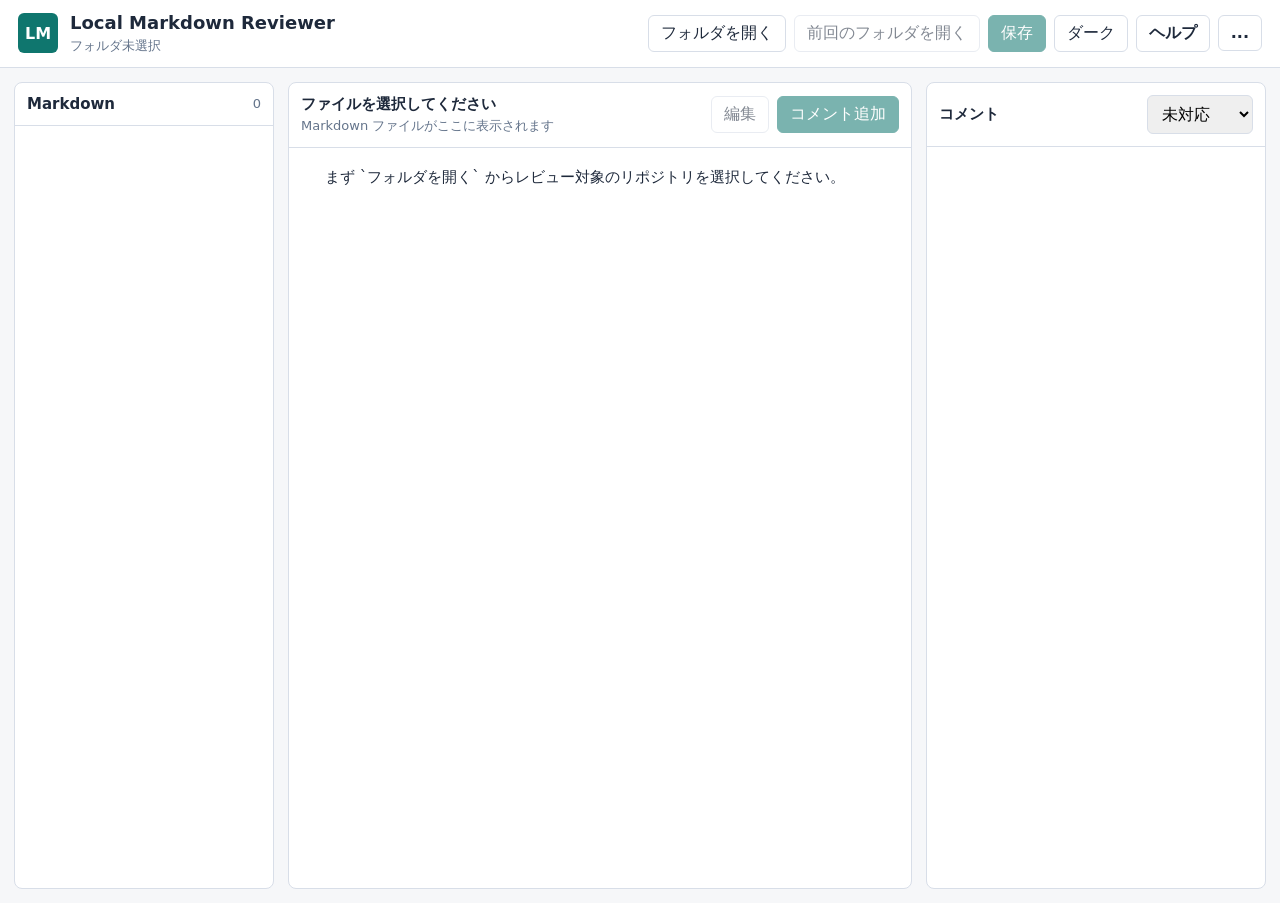
<file: index.html>
<!doctype html>
<html lang="ja">
  <head>
    <meta charset="utf-8">
    <meta name="viewport" content="width=device-width, initial-scale=1">
    <title>Local Markdown Reviewer</title>
    <link rel="stylesheet" href="styles.css">
  </head>
  <body>
    <header class="topbar">
      <div class="brand">
        <span class="brand-mark">LM</span>
        <div>
          <h1>Local Markdown Reviewer</h1>
          <p id="repoStatus">フォルダ未選択</p>
        </div>
      </div>
      <div class="toolbar">
        <button id="openFolderButton" type="button">フォルダを開く</button>
        <button id="reopenFolderButton" type="button" disabled>前回のフォルダを開く</button>
        <button id="saveButton" type="button" disabled>保存</button>
        <button id="themeToggleButton" type="button">ダーク</button>
        <details class="help-menu">
          <summary>ヘルプ</summary>
          <div class="help-panel">
            <h2>操作説明</h2>
            <dl>
              <dt>フォルダを開く</dt>
              <dd>レビュー対象の Markdown があるフォルダを選択します。コメントはフォルダ内の .local-markdown-reviewer に自動保存されます。</dd>
              <dt>Git branch 表示</dt>
              <dd>選択したフォルダが Git リポジトリの場合、上部に現在の branch を表示します。</dd>
              <dt>コメント追加</dt>
              <dd>本文の行番号をクリック、または本文を選択してからコメントを追加します。</dd>
              <dt>対象へ移動</dt>
              <dd>コメント一覧から対象行へ移動します。編集モード中は編集欄の対象行を選択します。</dd>
              <dt>返信と解決</dt>
              <dd>コメントには返信を追加できます。対応済みになったものは解決済みに変更できます。</dd>
              <dt>本文編集</dt>
              <dd>編集ボタンで Markdown 本文を直接編集できます。保存すると表示とコメント位置を再計算します。</dd>
              <dt>目次と表示設定</dt>
              <dd>見出しがあるファイルでは目次を表示できます。表示サイズ、行番号、コメント表示はその他メニューから変更できます。</dd>
            </dl>
          </div>
        </details>
        <details class="more-menu">
          <summary aria-label="その他の操作">...</summary>
          <div class="more-menu-panel">
            <label class="menu-check">
              <input id="showBlankLinesInput" type="checkbox">
              空行番号を表示
            </label>
            <label class="menu-check">
              <input id="hideLineNumbersInput" type="checkbox">
              行番号を非表示
            </label>
            <label class="menu-check">
              <input id="hideCommentsInput" type="checkbox">
              コメントを非表示
            </label>
            <label class="menu-field">
              表示サイズ
              <select id="previewFontSizeSelect">
                <option value="small">小</option>
                <option value="normal">標準</option>
                <option value="large">大</option>
                <option value="xlarge">特大</option>
              </select>
            </label>
            <label class="menu-field">
              コメントサイズ
              <select id="commentFontSizeSelect">
                <option value="small">小</option>
                <option value="normal">標準</option>
                <option value="large">大</option>
                <option value="xlarge">特大</option>
              </select>
            </label>
            <button id="downloadButton" type="button">コメントJSONをダウンロード</button>
            <button id="downloadCsvButton" type="button">コメントCSVをダウンロード</button>
            <label class="file-import">
              コメントJSONを読み込み
              <input id="importInput" type="file" accept="application/json,.json">
            </label>
          </div>
        </details>
      </div>
    </header>

    <main class="layout">
      <aside class="sidebar">
        <div class="panel-head">
          <h2>Markdown</h2>
          <span id="fileCount">0</span>
        </div>
        <div id="fileList" class="file-list" aria-live="polite"></div>
      </aside>

      <section class="viewer">
        <div class="document-bar">
          <div>
            <h2 id="currentFileName">ファイルを選択してください</h2>
            <p id="currentFileMeta">Markdown ファイルがここに表示されます</p>
          </div>
          <div class="document-actions">
            <button id="editMarkdownButton" type="button" disabled>編集</button>
            <button id="saveMarkdownButton" type="button" hidden>本文保存</button>
            <button id="cancelMarkdownEditButton" type="button" hidden>キャンセル</button>
            <button id="addCommentButton" type="button" disabled>コメント追加</button>
          </div>
        </div>
        <details id="tocPanel" class="toc-panel" hidden>
          <summary>目次</summary>
          <nav id="tocList" class="toc-list"></nav>
        </details>
        <article id="markdownPreview" class="markdown-preview">
          <p>まず `フォルダを開く` からレビュー対象のリポジトリを選択してください。</p>
        </article>
        <textarea id="markdownEditor" class="markdown-editor" hidden></textarea>
      </section>

      <aside class="comments">
        <div class="panel-head">
          <h2>コメント</h2>
          <select id="commentFilter" aria-label="コメント表示">
            <option value="open">未対応</option>
            <option value="all">すべて</option>
            <option value="resolved">解決済み</option>
          </select>
        </div>
        <div id="commentList" class="comment-list" aria-live="polite"></div>
      </aside>
    </main>

    <dialog id="commentDialog">
      <form method="dialog" class="comment-form">
        <h2>コメント追加</h2>
        <label>
          名前
          <input id="authorInput" type="text" autocomplete="name" placeholder="reviewer">
        </label>
        <label>
          対象テキスト
          <textarea id="quoteInput" rows="3" readonly></textarea>
        </label>
        <label>
          コメント
          <textarea id="bodyInput" rows="6" required placeholder="確認したい点や修正案を書きます"></textarea>
        </label>
        <menu>
          <button id="cancelDialogButton" value="cancel" type="submit" formnovalidate>キャンセル</button>
          <button id="submitCommentButton" value="default" type="submit">追加</button>
        </menu>
      </form>
    </dialog>

    <script src="app.js"></script>
  </body>
</html>
</file>
<file: styles.css>
:root {
  color-scheme: light;
  --bg: #f6f7f9;
  --panel: #ffffff;
  --line: #d8dee8;
  --text: #1e293b;
  --muted: #64748b;
  --accent: #0f766e;
  --accent-strong: #0b5f59;
  --warn: #b45309;
  --resolved: #667085;
  --shadow: 0 10px 28px rgba(15, 23, 42, 0.08);
  --preview-font-size: 15px;
  --comment-font-size: 14px;
}

:root[data-theme="dark"] {
  color-scheme: dark;
  --bg: #111827;
  --panel: #1f2937;
  --line: #374151;
  --text: #e5e7eb;
  --muted: #9ca3af;
  --accent: #2dd4bf;
  --accent-strong: #5eead4;
  --warn: #f59e0b;
  --resolved: #9ca3af;
  --shadow: 0 14px 34px rgba(0, 0, 0, 0.35);
}

* {
  box-sizing: border-box;
}

body {
  margin: 0;
  min-height: 100vh;
  background: var(--bg);
  color: var(--text);
  font-family: system-ui, -apple-system, BlinkMacSystemFont, "Segoe UI", sans-serif;
}

button,
select,
input,
textarea {
  font: inherit;
}

button,
.file-import {
  border: 1px solid var(--line);
  border-radius: 6px;
  background: var(--panel);
  color: var(--text);
  cursor: pointer;
  min-height: 36px;
  padding: 7px 12px;
}

button:hover,
.file-import:hover {
  border-color: var(--accent);
}

button:disabled {
  cursor: not-allowed;
  opacity: 0.55;
}

.topbar {
  align-items: center;
  background: var(--panel);
  border-bottom: 1px solid var(--line);
  display: flex;
  gap: 20px;
  justify-content: space-between;
  padding: 12px 18px;
}

.brand {
  align-items: center;
  display: flex;
  gap: 12px;
  min-width: 260px;
}

.brand-mark {
  align-items: center;
  background: var(--accent);
  border-radius: 6px;
  color: #fff;
  display: inline-flex;
  font-weight: 700;
  height: 40px;
  justify-content: center;
  width: 40px;
}

h1,
h2,
p {
  margin: 0;
}

h1 {
  font-size: 18px;
  line-height: 1.2;
}

.brand p,
.document-bar p {
  color: var(--muted);
  font-size: 13px;
  margin-top: 3px;
}

.toolbar {
  display: flex;
  flex-wrap: wrap;
  gap: 8px;
  justify-content: flex-end;
}

.more-menu,
.help-menu {
  position: relative;
}

.more-menu summary,
.help-menu summary {
  align-items: center;
  border: 1px solid var(--line);
  border-radius: 6px;
  background: var(--panel);
  cursor: pointer;
  display: inline-flex;
  font-weight: 700;
  justify-content: center;
  list-style: none;
  min-height: 36px;
  padding: 7px 12px;
}

.more-menu summary::-webkit-details-marker,
.help-menu summary::-webkit-details-marker {
  display: none;
}

.more-menu summary:hover,
.help-menu summary:hover {
  border-color: var(--accent);
}

.more-menu-panel,
.help-panel {
  background: var(--panel);
  border: 1px solid var(--line);
  border-radius: 8px;
  box-shadow: var(--shadow);
  display: grid;
  gap: 8px;
  min-width: 240px;
  padding: 8px;
  position: absolute;
  right: 0;
  top: calc(100% + 6px);
  z-index: 10;
}

.help-panel {
  gap: 10px;
  max-height: min(72vh, 620px);
  min-width: min(480px, calc(100vw - 28px));
  overflow: auto;
  padding: 14px;
}

.help-panel h2 {
  font-size: 15px;
}

.help-panel dl {
  display: grid;
  gap: 8px;
  margin: 0;
}

.help-panel dt {
  font-weight: 700;
}

.help-panel dd {
  color: var(--muted);
  line-height: 1.55;
  margin: 0;
}

.more-menu-panel button,
.more-menu-panel .file-import {
  justify-content: flex-start;
  text-align: left;
  width: 100%;
}

.menu-check {
  align-items: center;
  color: var(--text);
  display: flex;
  gap: 8px;
  min-height: 34px;
  padding: 4px;
}

.menu-field {
  color: var(--text);
  display: grid;
  gap: 6px;
  padding: 4px;
}

.menu-field select {
  width: 100%;
}

.file-import {
  display: inline-flex;
  align-items: center;
  overflow: hidden;
  position: relative;
}

.file-import input {
  inset: 0;
  opacity: 0;
  position: absolute;
}

.layout {
  display: grid;
  gap: 14px;
  grid-template-columns: minmax(210px, 260px) minmax(360px, 1fr) minmax(260px, 340px);
  height: calc(100vh - 65px);
  padding: 14px;
}

:root[data-hide-comments="true"] .layout {
  grid-template-columns: minmax(210px, 260px) minmax(360px, 1fr);
}

:root[data-hide-comments="true"] .comments,
:root[data-hide-comments="true"] #addCommentButton {
  display: none;
}

.sidebar,
.viewer,
.comments {
  background: var(--panel);
  border: 1px solid var(--line);
  border-radius: 8px;
  min-height: 0;
}

.sidebar,
.comments {
  display: flex;
  flex-direction: column;
}

.panel-head,
.document-bar {
  align-items: center;
  border-bottom: 1px solid var(--line);
  display: flex;
  gap: 12px;
  justify-content: space-between;
  padding: 12px;
}

.panel-head h2,
.document-bar h2 {
  font-size: 15px;
}

.panel-head span {
  color: var(--muted);
  font-size: 13px;
}

.file-list,
.comment-list {
  overflow: auto;
  padding: 8px;
}

.toc-panel {
  border-bottom: 1px solid var(--line);
}

.toc-panel summary {
  cursor: pointer;
  font-weight: 650;
  padding: 10px 14px;
}

.toc-list {
  display: grid;
  gap: 2px;
  max-height: 220px;
  overflow: auto;
  padding: 0 12px 10px;
}

.toc-item {
  background: transparent;
  border: 1px solid transparent;
  color: var(--text);
  display: block;
  line-height: 1.35;
  min-height: 30px;
  overflow-wrap: anywhere;
  padding: 6px 8px;
  text-align: left;
  width: 100%;
}

.toc-item:hover {
  border-color: var(--accent);
}

.toc-level-2 { padding-left: 18px; }
.toc-level-3 { padding-left: 28px; }
.toc-level-4,
.toc-level-5,
.toc-level-6 { padding-left: 38px; }

.file-item {
  background: transparent;
  border: 1px solid transparent;
  border-radius: 6px;
  display: block;
  min-height: 34px;
  overflow-wrap: anywhere;
  padding: 8px;
  text-align: left;
  width: 100%;
}

.file-item.active {
  background: color-mix(in srgb, var(--accent) 16%, transparent);
  border-color: color-mix(in srgb, var(--accent) 45%, var(--line));
  color: var(--accent-strong);
  font-weight: 650;
}

.viewer {
  display: flex;
  flex-direction: column;
  overflow: hidden;
}

.document-actions {
  display: flex;
  flex-wrap: wrap;
  gap: 8px;
  justify-content: flex-end;
}

.markdown-preview {
  font-size: var(--preview-font-size);
  line-height: 1.55;
  overflow: auto;
  padding: 18px clamp(12px, 3vw, 36px);
}

:root[data-preview-font-size="small"] {
  --preview-font-size: 14px;
}

:root[data-preview-font-size="large"] {
  --preview-font-size: 17px;
}

:root[data-preview-font-size="xlarge"] {
  --preview-font-size: 20px;
}

:root[data-comment-font-size="small"] {
  --comment-font-size: 13px;
}

:root[data-comment-font-size="large"] {
  --comment-font-size: 16px;
}

:root[data-comment-font-size="xlarge"] {
  --comment-font-size: 18px;
}

.markdown-editor {
  border: 0;
  flex: 1;
  font-family: ui-monospace, SFMono-Regular, Menlo, Consolas, "Liberation Mono", monospace;
  line-height: 1.6;
  min-height: 0;
  outline: none;
  overflow: auto;
  padding: 18px clamp(12px, 3vw, 36px);
  resize: none;
  width: 100%;
}

.md-line {
  border-left: 3px solid transparent;
  display: grid;
  gap: 12px;
  grid-template-columns: 44px minmax(0, 1fr);
  margin: 0 -8px;
  padding: 0 8px;
}

:root[data-hide-comments="true"] .md-line {
  max-width: 980px;
  margin-left: auto;
  margin-right: auto;
  width: 100%;
}

:root[data-hide-line-numbers="true"] .md-line {
  gap: 0;
  grid-template-columns: minmax(0, 1fr);
}

:root[data-hide-line-numbers="true"] .line-number {
  display: none;
}

.md-line.has-comment {
  background: color-mix(in srgb, var(--warn) 14%, transparent);
  border-left-color: var(--warn);
}

.md-line.has-resolved-comment {
  background: color-mix(in srgb, var(--muted) 10%, transparent);
  border-left-color: #94a3b8;
}

.md-line.selected-line {
  background: color-mix(in srgb, var(--accent) 16%, transparent);
  border-left-color: var(--accent);
}

.md-line.jump-line {
  background: color-mix(in srgb, var(--warn) 24%, transparent);
  border-left-color: #d97706;
}

:root[data-hide-comments="true"] .md-line.has-comment,
:root[data-hide-comments="true"] .md-line.has-resolved-comment,
:root[data-hide-comments="true"] .md-line.selected-line,
:root[data-hide-comments="true"] .md-line.jump-line {
  background: transparent;
  border-left-color: transparent;
}

.line-number {
  align-self: stretch;
  background: transparent;
  border: 0;
  border-radius: 0;
  color: var(--muted);
  font-size: 12px;
  min-height: 0;
  padding: 0 6px;
  text-align: right;
}

.line-number:hover {
  background: color-mix(in srgb, var(--accent) 16%, transparent);
  border-color: transparent;
  color: var(--accent-strong);
}

.md-line-content {
  max-width: 980px;
  min-width: 0;
}

.markdown-preview h1,
.markdown-preview h2,
.markdown-preview h3 {
  line-height: 1.3;
  margin: 1.2em 0 0.45em;
}

.markdown-preview h1,
.markdown-preview h2 {
  border-bottom: 1px solid var(--line);
  padding-bottom: 0.25em;
}

.markdown-preview p,
.markdown-preview ul,
.markdown-preview ol,
.markdown-preview pre,
.markdown-preview blockquote,
.markdown-preview table {
  margin: 0 0 0.6em;
}

.markdown-preview ul,
.markdown-preview ol {
  padding-left: 1.4em;
}

.markdown-preview li + li {
  margin-top: 0.25em;
}

.markdown-preview code {
  background: color-mix(in srgb, var(--muted) 16%, transparent);
  border-radius: 4px;
  font-family: ui-monospace, SFMono-Regular, Menlo, Consolas, "Liberation Mono", monospace;
  padding: 2px 5px;
}

.markdown-preview pre {
  background: #111827;
  border-radius: 8px;
  color: #e5e7eb;
  overflow: auto;
  font-family: ui-monospace, SFMono-Regular, Menlo, Consolas, "Liberation Mono", monospace;
  padding: 14px;
}

.markdown-preview .code-line {
  border-radius: 0;
  margin-bottom: 0;
  padding: 2px 10px;
}

.markdown-preview pre code {
  background: transparent;
  padding: 0;
}

.markdown-preview img {
  border: 1px solid var(--line);
  border-radius: 8px;
  display: block;
  height: auto;
  margin: 8px 0;
  max-width: 100%;
}

.markdown-preview img.image-missing {
  min-height: 40px;
  padding: 10px;
}

.mermaid-block {
  background: color-mix(in srgb, var(--muted) 8%, var(--panel));
  border: 1px solid var(--line);
  border-radius: 8px;
  margin-bottom: 0.8em;
  overflow: auto;
  padding: 12px;
}

.mermaid-block.rendered {
  text-align: center;
}

.mermaid-block svg {
  height: auto;
  max-width: 100%;
}

.mermaid-block.render-error {
  border-color: #f59e0b;
}

.mermaid-fallback {
  text-align: left;
}

.markdown-preview blockquote {
  border-left: 4px solid #94a3b8;
  color: #475569;
  padding-left: 14px;
}

.markdown-preview table {
  border-collapse: collapse;
  width: 100%;
}

.markdown-preview tr:nth-child(even) {
  background: color-mix(in srgb, var(--muted) 6%, transparent);
}

.markdown-preview th,
.markdown-preview td {
  border: 1px solid var(--line);
  padding: 6px 8px;
}

.table-separator,
.blank-line {
  color: var(--muted);
  font-family: ui-monospace, SFMono-Regular, Menlo, Consolas, monospace;
}

.md-line:has(.blank-line) {
  gap: 0;
  grid-template-columns: 44px minmax(0, 1fr);
  min-height: 6px;
}

.md-line:has(.blank-line) .line-number {
  font-size: 0;
  min-height: 6px;
  padding: 0;
}

:root[data-show-blank-lines="true"] .md-line:has(.blank-line) {
  min-height: 24px;
}

:root[data-show-blank-lines="true"] .md-line:has(.blank-line) .line-number {
  font-size: 12px;
  min-height: 24px;
  padding: 0 6px;
}

.md-line:has(.blank-line) .md-line-content {
  height: 6px;
  line-height: 0;
}

:root[data-show-blank-lines="true"] .md-line:has(.blank-line) .md-line-content {
  height: 24px;
}

.blank-line {
  display: block;
  height: 0;
  line-height: 0;
}

.comment-card {
  border: 1px solid var(--line);
  border-radius: 8px;
  font-size: var(--comment-font-size);
  margin-bottom: 10px;
  padding: 10px;
}

.comment-card.resolved {
  background: color-mix(in srgb, var(--muted) 8%, var(--panel));
  color: var(--resolved);
}

.comment-card.missing-target {
  border-color: #f59e0b;
}

.comment-card.approximate-target {
  border-color: #d97706;
}

.comment-meta {
  color: var(--muted);
  display: flex;
  flex-wrap: wrap;
  font-size: 12px;
  gap: 8px;
  margin-bottom: 8px;
}

.comment-quote {
  border-left: 3px solid var(--warn);
  color: #475569;
  font-size: calc(var(--comment-font-size) - 1px);
  margin-bottom: 8px;
  padding-left: 8px;
  white-space: pre-wrap;
}

.comment-body {
  white-space: pre-wrap;
}

.reply-list {
  display: grid;
  gap: 8px;
  margin-top: 10px;
}

.reply-item {
  background: color-mix(in srgb, var(--muted) 8%, var(--panel));
  border-left: 3px solid #94a3b8;
  padding: 8px 10px;
}

.reply-meta {
  color: var(--muted);
  font-size: 12px;
  margin-bottom: 4px;
}

.reply-body {
  font-size: var(--comment-font-size);
  white-space: pre-wrap;
}

.reply-form {
  align-items: flex-start;
  display: grid;
  gap: 8px;
  grid-template-columns: minmax(0, 1fr) auto;
  margin-top: 10px;
}

.reply-form textarea {
  border: 1px solid var(--line);
  border-radius: 6px;
  min-height: 40px;
  padding: 8px 10px;
  resize: vertical;
}

.comment-actions {
  display: flex;
  gap: 8px;
  margin-top: 10px;
}

.reply-actions {
  display: flex;
  gap: 8px;
  margin-top: 8px;
}

.reply-actions button {
  min-height: 32px;
  padding: 5px 10px;
}

.danger-button {
  border-color: #fca5a5;
  color: #b91c1c;
}

.danger-button:hover {
  background: #fef2f2;
  border-color: #ef4444;
}

dialog {
  border: 1px solid var(--line);
  border-radius: 8px;
  box-shadow: var(--shadow);
  max-width: min(620px, calc(100vw - 28px));
  padding: 0;
  width: 620px;
}

dialog::backdrop {
  background: rgba(15, 23, 42, 0.35);
}

.comment-form {
  display: grid;
  gap: 14px;
  padding: 18px;
}

.comment-form label {
  color: var(--muted);
  display: grid;
  gap: 6px;
  font-size: 13px;
}

.comment-form input,
.comment-form textarea,
.panel-head select {
  border: 1px solid var(--line);
  border-radius: 6px;
  padding: 8px 10px;
}

.comment-form textarea {
  resize: vertical;
}

.comment-form menu {
  display: flex;
  gap: 8px;
  justify-content: flex-end;
  margin: 0;
  padding: 0;
}

#saveButton,
#submitCommentButton,
#addCommentButton {
  background: var(--accent);
  border-color: var(--accent);
  color: #fff;
}

.empty {
  color: var(--muted);
  padding: 10px;
}

@media (max-width: 980px) {
  .topbar {
    align-items: flex-start;
    flex-direction: column;
  }

  .toolbar {
    justify-content: flex-start;
  }

  .layout {
    grid-template-columns: 1fr;
    height: auto;
  }

  .sidebar,
  .comments,
  .viewer {
    min-height: 260px;
  }

  .markdown-preview {
    max-height: 70vh;
  }
}
</file>
